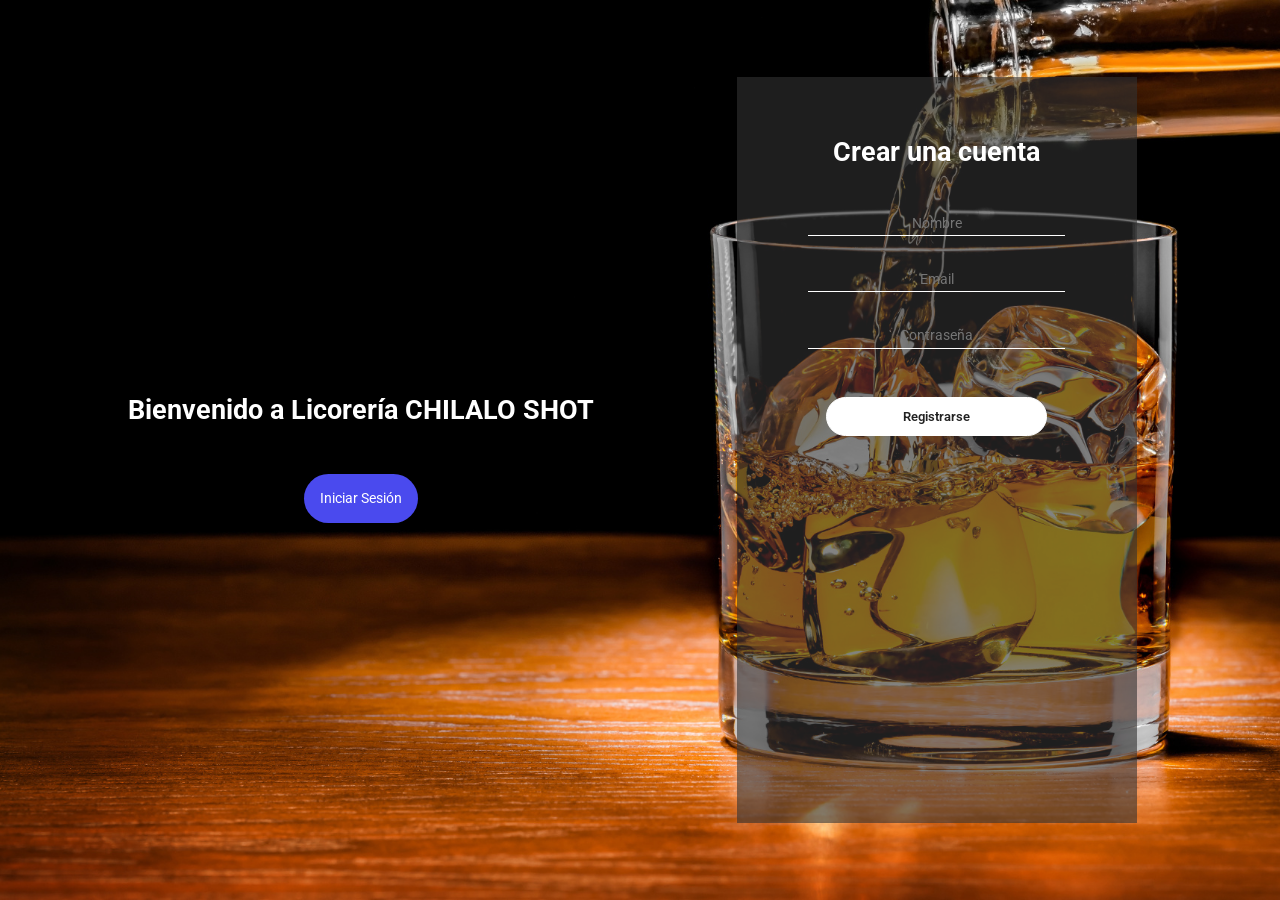
<file: index.html>
<!DOCTYPE html>
<html lang="es">

<head>
    <meta charset="UTF-8">
    <meta http-equiv="X-UA-Compatible" content="IE=edge">
    <meta name="viewport" content="width=device-width, initial-scale=1.0">
    <link rel="stylesheet" href="style-login.css">
    <link rel="preconnect" href="https://fonts.googleapis.com">
    <link rel="preconnect" href="https://fonts.gstatic.com" crossorigin>
    <link href="https://fonts.googleapis.com/css2?family=Roboto:wght@400;700&display=swap" rel="stylesheet">
    <link href='https://unpkg.com/boxicons@2.1.1/css/boxicons.min.css' rel='stylesheet'>
    <title>Inicio de Sesión - Licorería CHILALO SHOT</title>
</head>

<body>
    <div class="container-form sign-up">
        <div class="welcome-back">
            <div class="message">
                <h2>Bienvenido a Licorería CHILALO SHOT</h2>
                <button class="sign-up-btn">Iniciar Sesión</button>
            </div>
        </div>
        <form class="formulario">
            <h2 class="create-account">Crear una cuenta</h2>
            <input type="text" placeholder="Nombre">
            <input type="email" placeholder="Email">
            <input type="password" placeholder="Contraseña">
            <input type="button" value="Registrarse">
        </form>
    </div>
    <div class="container-form sign-in">
        <form class="formulario">
            <h2 class="create-account">Iniciar Sesión</h2>
            <input type="email" id="login-email" placeholder="Email">
            <input type="password" id="login-password" placeholder="Contraseña">
            <input type="button" id="btn-login" value="Iniciar Sesión">
            <p id="error-message" style="color: red; display: none;">Datos incorrectos</p>
            <p id="success-message" style="color: white; display: none; background-color: green; padding: 10px; border-radius: 5px;">Inicio de sesión exitoso</p>
        </form>
        <div class="welcome-back">
            <div class="message">
                <h2>Bienvenido de nuevo</h2>
                <button class="sign-in-btn">Registrarse</button>
            </div>
        </div>
    </div>
    <script src="script.js"></script>
</body>

</html>
</file>
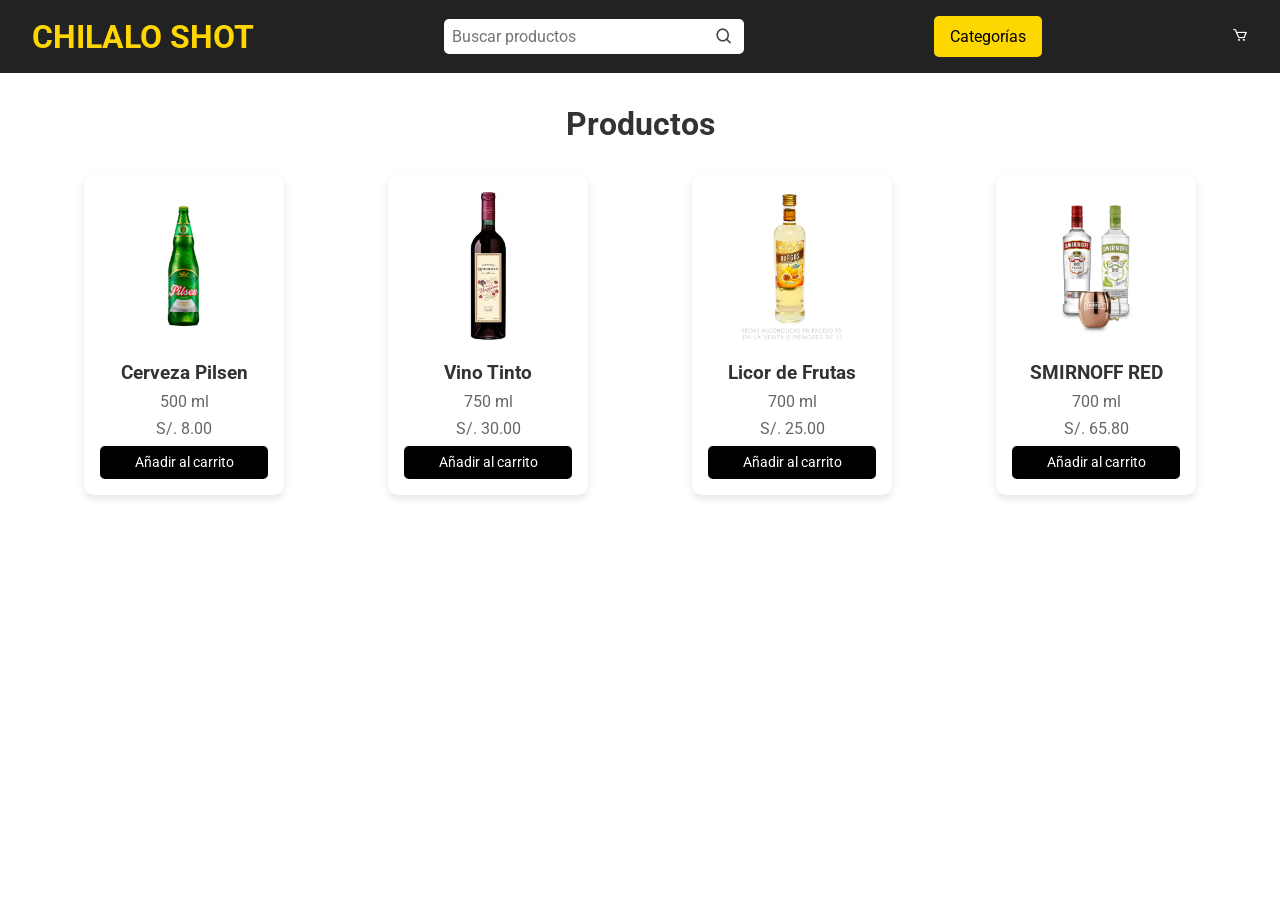
<file: menu.html>
<!DOCTYPE html>
<html lang="es">

<head>
    <meta charset="UTF-8">
    <meta http-equiv="X-UA-Compatible" content="IE=edge">
    <meta name="viewport" content="width=device-width, initial-scale=1.0">
    <link rel="stylesheet" href="style-menu.css">
    <link rel="preconnect" href="https://fonts.googleapis.com">
    <link rel="preconnect" href="https://fonts.gstatic.com" crossorigin>
    <link href="https://fonts.googleapis.com/css2?family=Roboto:wght@400;700&display=swap" rel="stylesheet">
    <link href='https://unpkg.com/boxicons@2.1.1/css/boxicons.min.css' rel='stylesheet'>
    <title>Menú de Bebidas - Licorería CHILALO SHOT</title>
</head>

<body>
    <header class="nav-container">
        <div class="logo">
            <h1>CHILALO SHOT</h1>
        </div>
        <div class="search-bar">
            <input type="text" placeholder="Buscar productos">
            <i class='bx bx-search'></i>
        </div>
        <div class="category-menu">
            <button class="category-btn">Categorías</button>
            <div class="category-dropdown">
                <a href="#">Cervezas</a>
                <a href="#">Vinos</a>
                <a href="#">Licores</a>
                <a href="#">Aperitivos</a>
            </div>
        </div>
        <div id="cart-icon" class="cart-icon">
            <i class='bx bx-cart'></i>
        </div>
    </header>

    <div class="product-list">
        <h2>Productos</h2>
        <div class="products">
            <div class="product-card">
                <img src="img/cerveza.jpg" alt="Cerveza">
                <h3>Cerveza Pilsen</h3>
                <p>500 ml</p>
                <p>S/. 8.00</p>
                <button class="add-to-cart">Añadir al carrito</button>
            </div>
            <div class="product-card">
                <img src="img/vino.jpg" alt="Vino">
                <h3>Vino Tinto</h3>
                <p>750 ml</p>
                <p>S/. 30.00</p>
                <button class="add-to-cart">Añadir al carrito</button>
            </div>
            <div class="product-card">
                <img src="img/licor.jpg" alt="Licor">
                <h3>Licor de Frutas</h3>
                <p>700 ml</p>
                <p>S/. 25.00</p>
                <button class="add-to-cart">Añadir al carrito</button>
            </div>
            <div class="product-card">
                <img src="img/SMIRNOFF RED.jpg" alt="SMIRNOFF RED">
                <h3>SMIRNOFF RED</h3>
                <p>700 ml</p>
                <p>S/. 65.80</p>
                <button class="add-to-cart">Añadir al carrito</button>
            </div>
        </div>
    </div>
    <script src="script.js"></script>
</body>

</html>
</file>
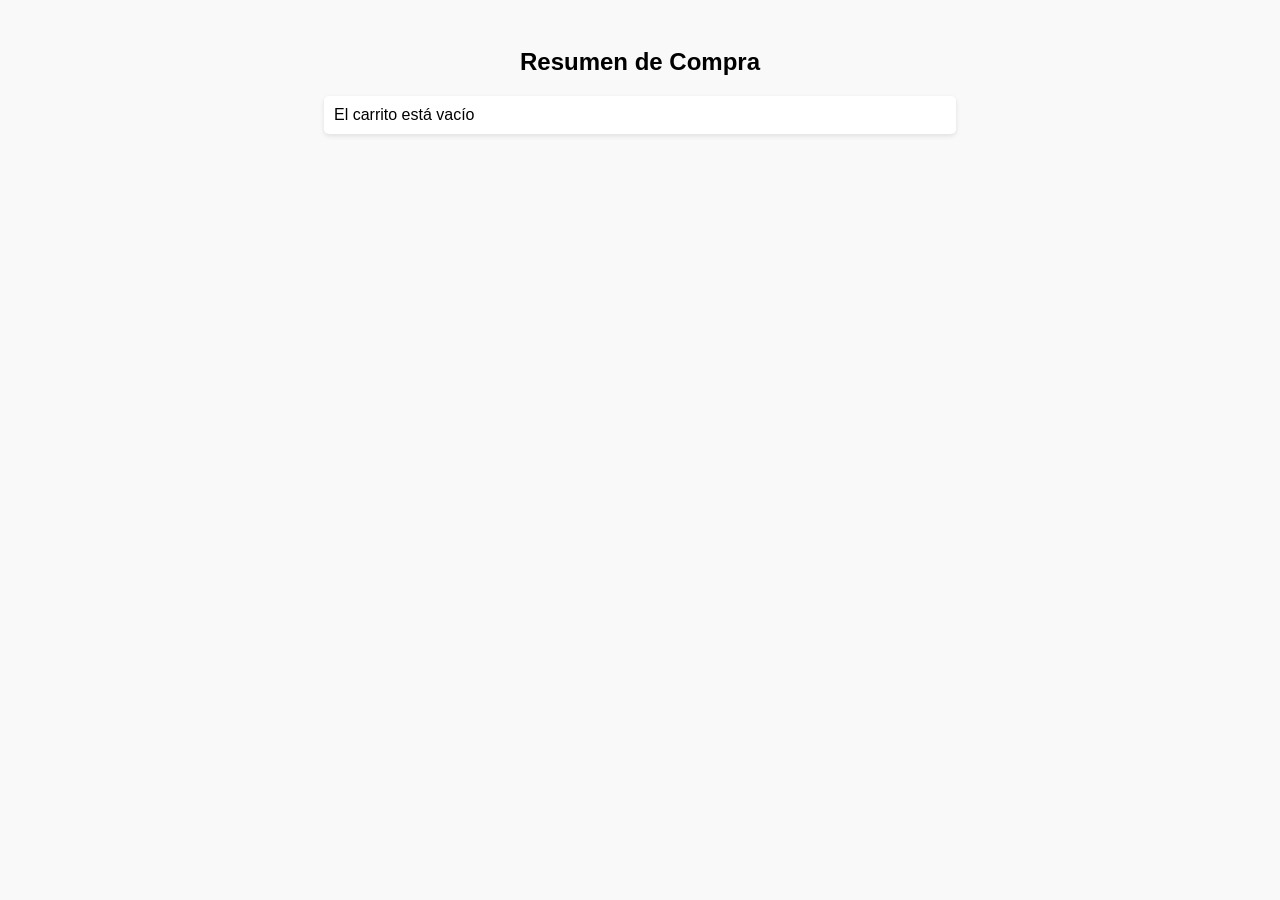
<file: resumen.html>
<!DOCTYPE html>
<html lang="es">

<head>
    <meta charset="UTF-8">
    <meta http-equiv="X-UA-Compatible" content="IE=edge">
    <meta name="viewport" content="width=device-width, initial-scale=1.0">
    <link rel="stylesheet" href="style-resumen.css">
    <title>Resumen de Compra - Licorería CHILALO SHOT</title>
</head>

<body>
    <h2>Resumen de Compra</h2>
    <div id="cart-details"></div>
    <div id="user-data" style="display:none;">
        <input type="text" id="user-name" placeholder="Ingrese su nombre">
        <input type="text" id="user-phone" placeholder="Ingrese su número de teléfono">
        <button id="confirm-purchase">Confirmar Compra</button>
    </div>
    
    <div id="confirmation-message" class="notification" style="display:none;"></div>
    
    <script src="resumen.js"></script>
</body>

</html>
</file>
<file: style-login.css>
* {
    margin: 0;
    padding: 0;
    box-sizing: border-box;
    font-family: 'Roboto', sans-serif;
}

body {
    height: 100vh;
    display: flex;
    align-items: center;
    justify-content: center;
    background-image: url('img/3.jpg');
    background-position: center;
    background-repeat: no-repeat;
    background-size: cover;
    color: #fff;
}

.container-form {
    width: 90%;
    height: 90vh;
    display: flex;
    justify-content: space-around;
}

.welcome-back {
    display: flex;
    align-items: center;
    text-align: center;
}

.message {
    padding: 1rem;
}

.message h2 {
    font-size: 1.7rem;
    padding: 1rem 0;
}

.message button {
    padding: 1rem;
    font-weight: 400;
    background-color: #4a4aee;
    border-radius: 2rem;
    border: none;
    outline: none;
    cursor: pointer;
    font-size: .9rem;
    margin-top: 2rem;
    transition: all .3s ease-in;
    color: #fff;
}

.message button:hover {
    background-color: #6464f8;
}

.formulario {
    width: 400px;
    padding: 1rem;
    margin: 2rem;
    background-color: rgba(51, 51, 51, 0.602);
    text-align: center;
}

.create-account {
    padding: 2.7rem 0;
    font-size: 1.7rem;
}

.cuenta-gratis {
    padding: 2rem 0;
}

.formulario input {
    width: 70%;
    display: block;
    margin: auto;
    margin-bottom: 2rem;
    background-color: transparent;
    border: none;
    border-bottom: white thin solid;
    text-align: center;
    outline: none;
    padding: .2rem 0;
    font-size: .9rem;
    color: white;
}

.formulario input[type="button"] {
    width: 60%;
    margin: auto;
    border: solid thin white;
    padding: .7rem;
    border-radius: 2rem;
    background-color: white;
    font-weight: 600;
    margin-top: 3rem;
    font-size: .8rem;
    cursor: pointer;
    color: #222;
}

.sign-in {
    position: absolute;
    opacity: 0;
    visibility: hidden;
}

.sign-in.active {
    opacity: 1;
    visibility: visible;
}
</file>
<file: style-menu.css>
* {
    margin: 0;
    padding: 0;
    box-sizing: border-box;
    font-family: 'Roboto', sans-serif;
}

body {
    background-color: white; /* Fondo blanco para el cuerpo */
    color: #333; /* Color del texto */
}

.nav-container {
    display: flex;
    align-items: center;
    justify-content: space-between;
    padding: 1rem 2rem;
    background-color: #222; /* Fondo negro para el header */
    color: white;
}

.logo h1 {
    font-size: 2rem;
    color: #FFD700; /* Color dorado */
}

.search-bar {
    display: flex;
    align-items: center;
    position: relative;
}

.search-bar input {
    padding: 0.5rem;
    border-radius: 5px;
    border: none;
    outline: none;
    font-size: 1rem;
    width: 300px;
}

.search-bar i {
    position: absolute;
    right: 10px;
    font-size: 1.2rem;
    color: #444;
}

.category-menu {
    position: relative;
}

.category-btn {
    background-color: #FFD700;
    padding: 0.7rem 1rem;
    border: none;
    border-radius: 5px;
    color: black;
    cursor: pointer;
    font-size: 1rem;
    display: flex;
    align-items: center;
}

.category-dropdown {
    display: none;
    position: absolute;
    top: 100%;
    background-color: white;
    box-shadow: 0 8px 16px rgba(0, 0, 0, 0.2);
    border-radius: 5px;
    width: 200px;
    z-index: 100;
}

.category-dropdown a {
    display: block;
    padding: 10px;
    text-decoration: none;
    color: black;
    border-bottom: 1px solid #ddd;
}

.category-dropdown a:hover {
    background-color: #f1f1f1;
}

.category-menu:hover .category-dropdown {
    display: block;
}

.product-list {
    padding: 2rem;
}

.product-list h2 {
    font-size: 2rem;
    text-align: center;
    margin-bottom: 2rem;
}

.products {
    display: flex;
    justify-content: space-around;
    flex-wrap: wrap;
}

.product-card {
    background-color: white;
    border-radius: 10px;
    box-shadow: 0 4px 8px rgba(0, 0, 0, 0.1);
    text-align: center;
    padding: 1rem;
    width: 200px;
    margin-bottom: 2rem;
}

.product-card img {
    width: 100px;
    height: 150px;
    object-fit: cover;
    margin-bottom: 1rem;
}

.product-card h3 {
    font-size: 1.2rem;
    margin-bottom: 0.5rem;
}

.product-card p {
    font-size: 1rem;
    color: #666;
    margin-bottom: 0.5rem;
}

.product-card .add-to-cart {
    background-color: black;
    color: white;
    padding: 0.5rem;
    border: none;
    border-radius: 5px;
    cursor: pointer;
    font-size: 0.9rem;
    width: 100%;
}

.product-card .add-to-cart:hover {
    background-color: #555;
}

.notification {
    position: fixed;
    top: 20px;
    left: 50%;
    transform: translateX(-50%);
    background-color: rgba(0, 0, 0, 0.8);
    color: white;
    padding: 10px 20px;
    border-radius: 5px;
    z-index: 1000;
    transition: opacity 0.5s ease;
}
</file>
<file: style-resumen.css>
body {
    font-family: 'Roboto', sans-serif;
    padding: 20px;
    background-color: #f9f9f9;
}

h2 {
    text-align: center;
}

#cart-details {
    margin: 20px auto;
    padding: 10px;
    background-color: white;
    border-radius: 5px;
    box-shadow: 0 2px 5px rgba(0, 0, 0, 0.1);
    width: 50%;
}

#user-data {
    text-align: center;
    margin-top: 20px;
}

#user-data input {
    display: block;
    margin: 10px auto;
    padding: 10px;
    width: 80%;
    border: 1px solid #ccc;
    border-radius: 5px;
}

#confirm-purchase {
    display: block;
    margin: 20px auto;
    padding: 10px 20px;
    background-color: #4CAF50;
    color: white;
    border: none;
    border-radius: 5px;
    cursor: pointer;
}

#confirm-purchase:hover {
    background-color: #45a049;
}

/* Estilos para notificaciones */
.notification {
    position: fixed;
    top: 20px;
    left: 50%;
    transform: translateX(-50%);
    background-color: rgba(0, 0, 0, 0.8);
    color: white;
    padding: 10px 20px;
    border-radius: 5px;
    z-index: 1000;
}
</file>
